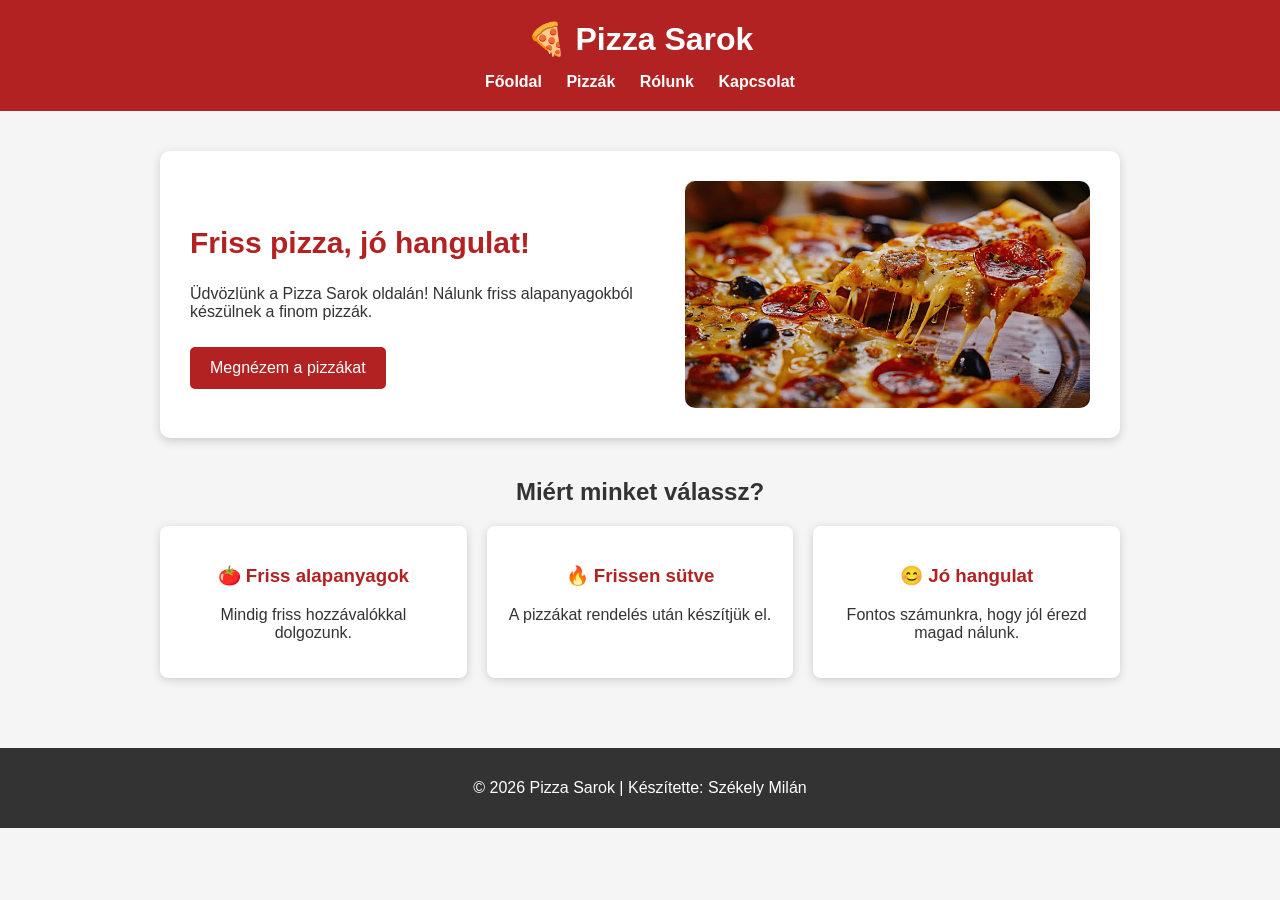
<file: index.html>
<!DOCTYPE html>
<html lang="hu">

<head>
    <meta charset="UTF-8">
    <meta name="viewport" content="width=device-width, initial-scale=1.0">
    <link rel="stylesheet" href="style.css">
    <title>Pizzazo
    </title>
</head>

<body>

    <body>
        <header>
            <h1>🍕 Pizza Sarok</h1>
            <nav> <a href="index.html">Főoldal</a> <a href="pizzak.html">Pizzák</a> <a href="rolunk.html">Rólunk</a> <a
                    href="kapcsolat.html">Kapcsolat</a> </nav>
        </header>
        <main>
            <section class="bemutatkozas">
                <div>
                    <h2>Friss pizza, jó hangulat!</h2>
                    <p> Üdvözlünk a Pizza Sarok oldalán! Nálunk friss alapanyagokból készülnek a finom pizzák. </p> <a
                        class="gomb" href="pizzak.html">Megnézem a pizzákat</a>
                </div> <img src="kepek/frissp.jpg" alt="Frissen sült pizza">
            </section>
            <section class="kiemelt">
                <h2>Miért minket válassz?</h2>
                <div class="dobozok">
                    <div class="doboz">
                        <h3>🍅 Friss alapanyagok</h3>
                        <p>Mindig friss hozzávalókkal dolgozunk.</p>
                    </div>
                    <div class="doboz">
                        <h3>🔥 Frissen sütve</h3>
                        <p>A pizzákat rendelés után készítjük el.</p>
                    </div>
                    <div class="doboz">
                        <h3>😊 Jó hangulat</h3>
                        <p>Fontos számunkra, hogy jól érezd magad nálunk.</p>
                    </div>
                </div>
            </section>
        </main>
        <footer>
            <p>© 2026 Pizza Sarok | Készítette: Székely Milán</p>
        </footer>
    </body>

</html>
</file>
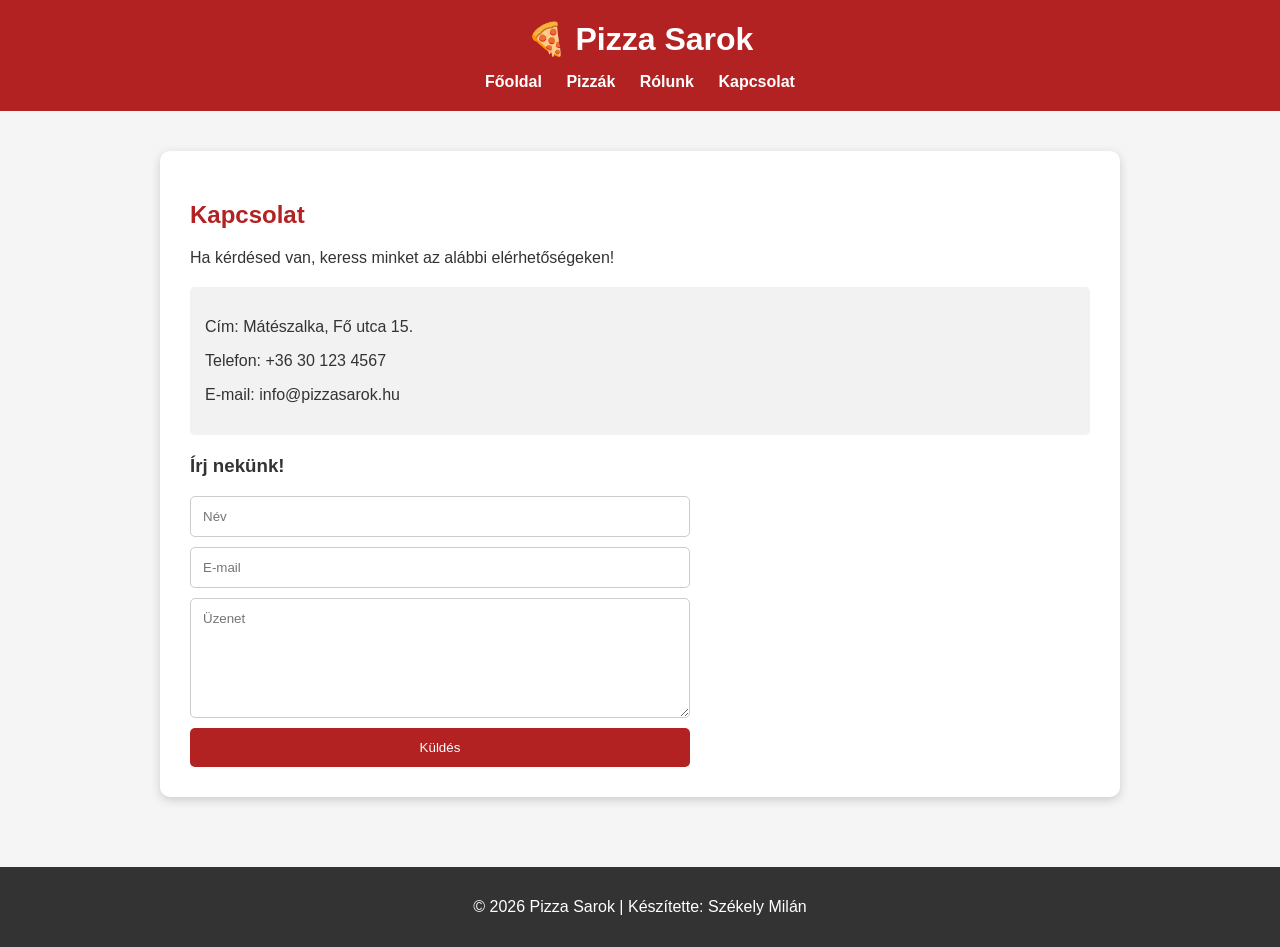
<file: kapcsolat.html>
<!DOCTYPE html>
<html lang="hu">

<head>
    <meta charset="UTF-8">
    <meta name="viewport" content="width=device-width, initial-scale=1.0">
    <link rel="stylesheet" href="style.css">
    <title>Kapcsolat</title>
</head>

<body>
    <header>
        <h1>🍕 Pizza Sarok</h1>
        <nav> <a href="index.html">Főoldal</a> <a href="pizzak.html">Pizzák</a> <a href="rolunk.html">Rólunk</a> <a
                href="kapcsolat.html">Kapcsolat</a> </nav>
    </header>
    <main>
        <section class="kapcsolat">
            <h2>Kapcsolat</h2>
            <p>Ha kérdésed van, keress minket az alábbi elérhetőségeken!</p>
            <div class="kapcsolat-doboz">
                <p>Cím: Mátészalka, Fő utca 15.</p>
                <p>Telefon: +36 30 123 4567</p>
                <p>E-mail: info@pizzasarok.hu</p>
            </div>
            <h3>Írj nekünk!</h3>
            <form> <input type="text" placeholder="Név"> <input type="email" placeholder="E-mail"> <textarea
                    placeholder="Üzenet"></textarea> <button type="submit">Küldés</button> </form>
        </section>
    </main>
    <footer>
        <p>© 2026 Pizza Sarok | Készítette: Székely Milán</p>
    </footer>
</body>

</html>
</file>
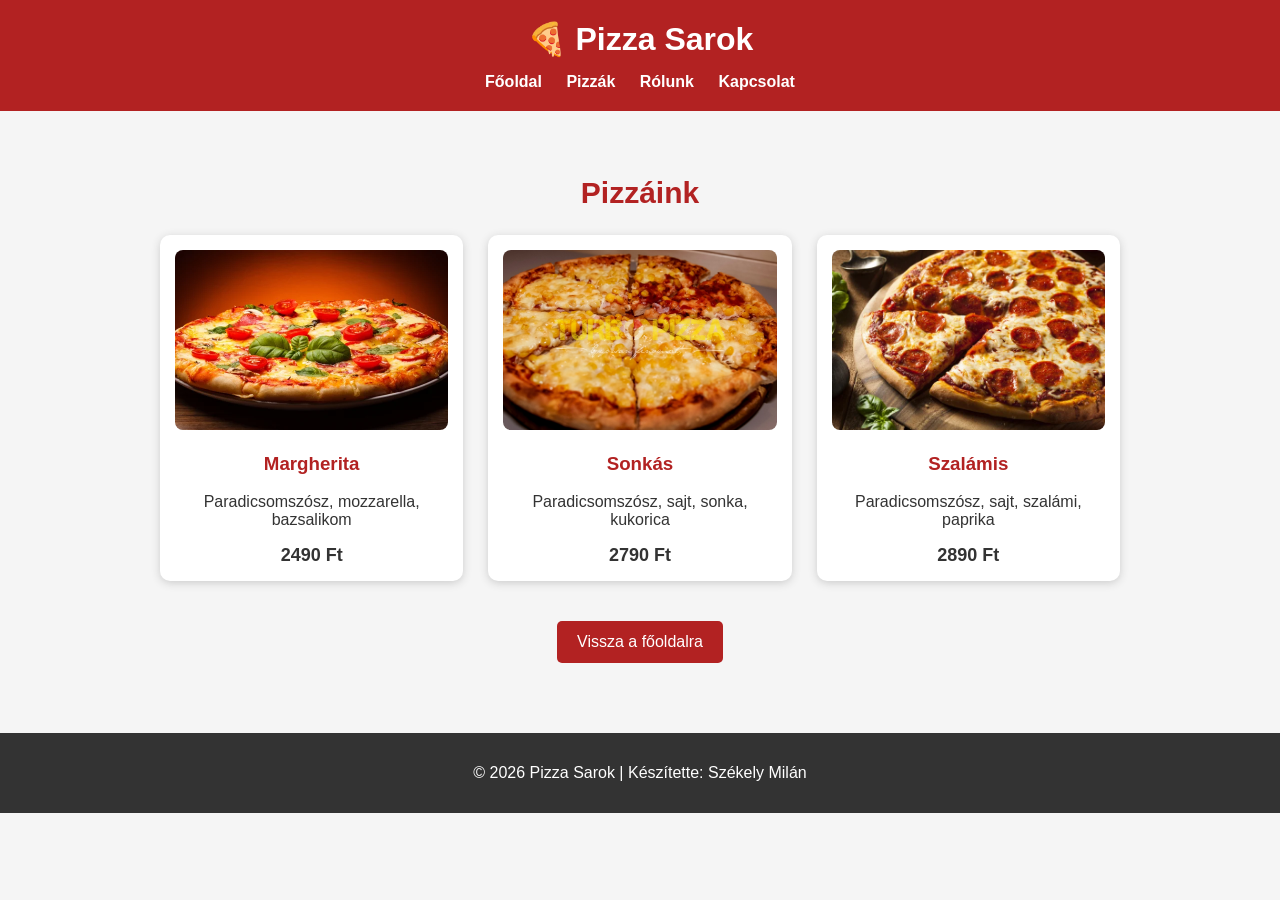
<file: pizzak.html>
<!DOCTYPE html>
<html lang="hu">

<head>
    <meta charset="UTF-8">
    <meta name="viewport" content="width=device-width, initial-scale=1.0">
    <link rel="stylesheet" href="style.css">
    <title>pizzak</title>
</head>

<body>
    <header>
        <h1>🍕 Pizza Sarok</h1>
        <nav> <a href="index.html">Főoldal</a> <a href="pizzak.html">Pizzák</a> <a href="rolunk.html">Rólunk</a> <a
                href="kapcsolat.html">Kapcsolat</a> </nav>
    </header>
    <main>
        <h2 class="oldalcim">Pizzáink</h2>
        <section class="pizza-lista">
            <div class="pizza"> <img src="kepek/margherita.webp" alt="Margherita pizza">
                <h3>Margherita</h3>
                <p>Paradicsomszósz, mozzarella, bazsalikom</p> <strong>2490 Ft</strong>
            </div>
            <div class="pizza"> <img src="kepek/sonka.jpg" alt="Sonkás pizza">
                <h3>Sonkás</h3>
                <p>Paradicsomszósz, sajt, sonka, kukorica</p> <strong>2790 Ft</strong>
            </div>
            <div class="pizza"> <img src="kepek/szalamis.webp" alt="Szalámis pizza">
                <h3>Szalámis</h3>
                <p>Paradicsomszósz, sajt, szalámi, paprika</p> <strong>2890 Ft</strong>
            </div>
        </section>
        <div class="vissza"> <a class="gomb" href="index.html">Vissza a főoldalra</a> </div>
    </main>
    <footer>
        <p>© 2026 Pizza Sarok | Készítette: Székely Milán</p>
    </footer>
</body>

</html>
</file>
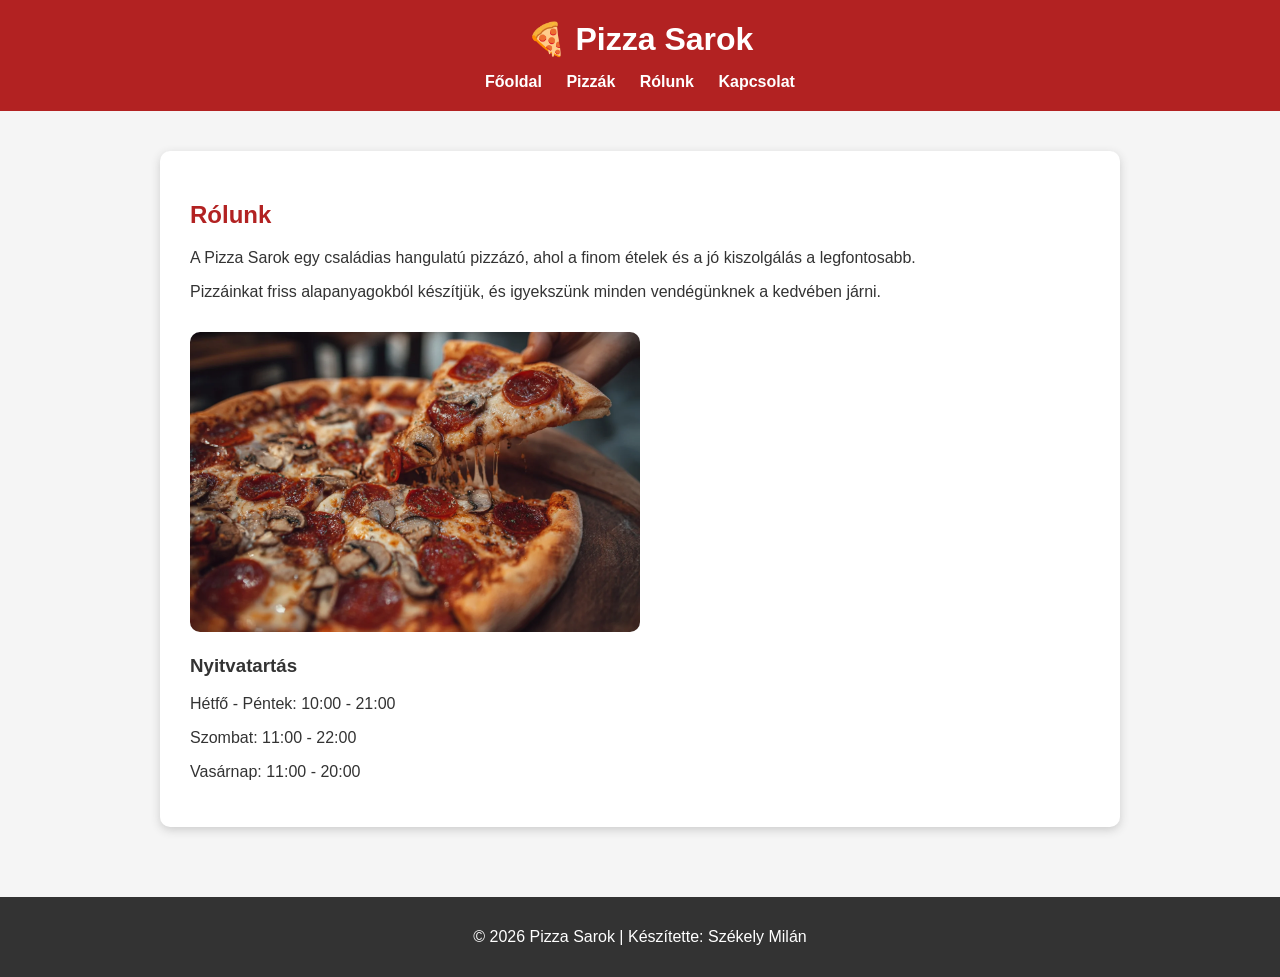
<file: rolunk.html>
<!DOCTYPE html>
<html lang="hu">

<head>
    <meta charset="UTF-8">
    <meta name="viewport" content="width=device-width, initial-scale=1.0">
    <link rel="stylesheet" href="style.css">
    <title>Rolunk</title>
</head>

<body>
    <header>
        <h1>🍕 Pizza Sarok</h1>
        <nav> <a href="index.html">Főoldal</a> <a href="pizzak.html">Pizzák</a> <a href="rolunk.html">Rólunk</a> <a
                href="kapcsolat.html">Kapcsolat</a> </nav>
    </header>
    <main>
        <section class="szoveg">
            <h2>Rólunk</h2>
            <p> A Pizza Sarok egy családias hangulatú pizzázó, ahol a finom ételek és a jó kiszolgálás a legfontosabb.
            </p>
            <p> Pizzáinkat friss alapanyagokból készítjük, és igyekszünk minden vendégünknek a kedvében járni. </p> <img
                src="kepek/pizza.webp" alt="Pizza a pizzázóban">
            <h3>Nyitvatartás</h3>
            <p>Hétfő - Péntek: 10:00 - 21:00</p>
            <p>Szombat: 11:00 - 22:00</p>
            <p>Vasárnap: 11:00 - 20:00</p>
        </section>
    </main>
    <footer>
        <p>© 2026 Pizza Sarok | Készítette: Székely Milán</p>
    </footer>
</body>

</html>
</file>
<file: style.css>
* {
    box-sizing: border-box;
}

body {
    margin: 0;
    font-family: Arial, sans-serif;
    background-color: #f5f5f5;
    color: #333;
}

header {
    background-color: #b22222;
    color: white;
    padding: 20px;
    text-align: center;
}

header h1 {
    margin: 0 0 15px;
}

nav a {
    color: white;
    text-decoration: none;
    margin: 0 10px;
    font-weight: bold;
}

nav a:hover {
    text-decoration: underline;
}

main {
    max-width: 1000px;
    margin: auto;
    padding: 40px 20px;
}

.bemutatkozas {
    background-color: white;
    padding: 30px;
    display: flex;
    align-items: center;
    gap: 30px;
    border-radius: 10px;
    box-shadow: 0 3px 10px #ccc;
}

.bemutatkozas div {
    flex: 1;
}

.bemutatkozas img {
    width: 45%;
    border-radius: 10px;
}

.bemutatkozas h2 {
    color: #b22222;
    font-size: 30px;
}

.gomb {
    display: inline-block;
    background-color: #b22222;
    color: white;
    padding: 12px 20px;
    text-decoration: none;
    border-radius: 5px;
    margin-top: 10px;
}

.gomb:hover {
    background-color: #8b1a1a;
}

.kiemelt {
    margin-top: 40px;
    text-align: center;
}

.dobozok {
    display: flex;
    gap: 20px;
    margin-top: 20px;
}

.doboz {
    background-color: white;
    padding: 20px;
    flex: 1;
    border-radius: 8px;
    box-shadow: 0 2px 8px #ccc;
}

.doboz h3 {
    color: #b22222;
}

.oldalcim {
    text-align: center;
    color: #b22222;
    font-size: 30px;
}

.pizza-lista {
    display: flex;
    gap: 25px;
}

.pizza {
    background-color: white;
    padding: 15px;
    flex: 1;
    border-radius: 10px;
    text-align: center;
    box-shadow: 0 2px 8px #ccc;
}

.pizza img {
    width: 100%;
    height: 180px;
    object-fit: cover;
    border-radius: 8px;
}

.pizza h3 {
    color: #b22222;
}

.pizza strong {
    font-size: 18px;
}

.vissza {
    text-align: center;
    margin-top: 30px;
}

.szoveg,
.kapcsolat {
    background-color: white;
    padding: 30px;
    border-radius: 10px;
    box-shadow: 0 3px 10px #ccc;
}

.szoveg h2,
.kapcsolat h2 {
    color: #b22222;
}

.szoveg img {
    width: 50%;
    max-width: 500px;
    border-radius: 10px;
    margin-top: 15px;
}

.kapcsolat-doboz {
    background-color: #f2f2f2;
    padding: 15px;
    margin: 20px 0;
    border-radius: 5px;
}

form {
    display: flex;
    flex-direction: column;
    gap: 10px;
    max-width: 500px;
}

input,
textarea {
    padding: 12px;
    border: 1px solid #ccc;
    border-radius: 5px;
    font-family: Arial, sans-serif;
}

textarea {
    height: 120px;
}

button {
    background-color: #b22222;
    color: white;
    border: none;
    padding: 12px;
    border-radius: 5px;
    cursor: pointer;
}

button:hover {
    background-color: #8b1a1a;
}

footer {
    background-color: #333;
    color: white;
    text-align: center;
    padding: 15px;
    margin-top: 30px;
}

@media (max-width: 700px) {

    nav a {
        display: block;
        margin: 8px;
    }

    .bemutatkozas {
        flex-direction: column;
    }

    .bemutatkozas img {
        width: 100%;
    }

    .dobozok {
        flex-direction: column;
    }

    .pizza-lista {
        flex-direction: column;
    }

    .szoveg img {
        width: 100%;
    }
}
</file>
